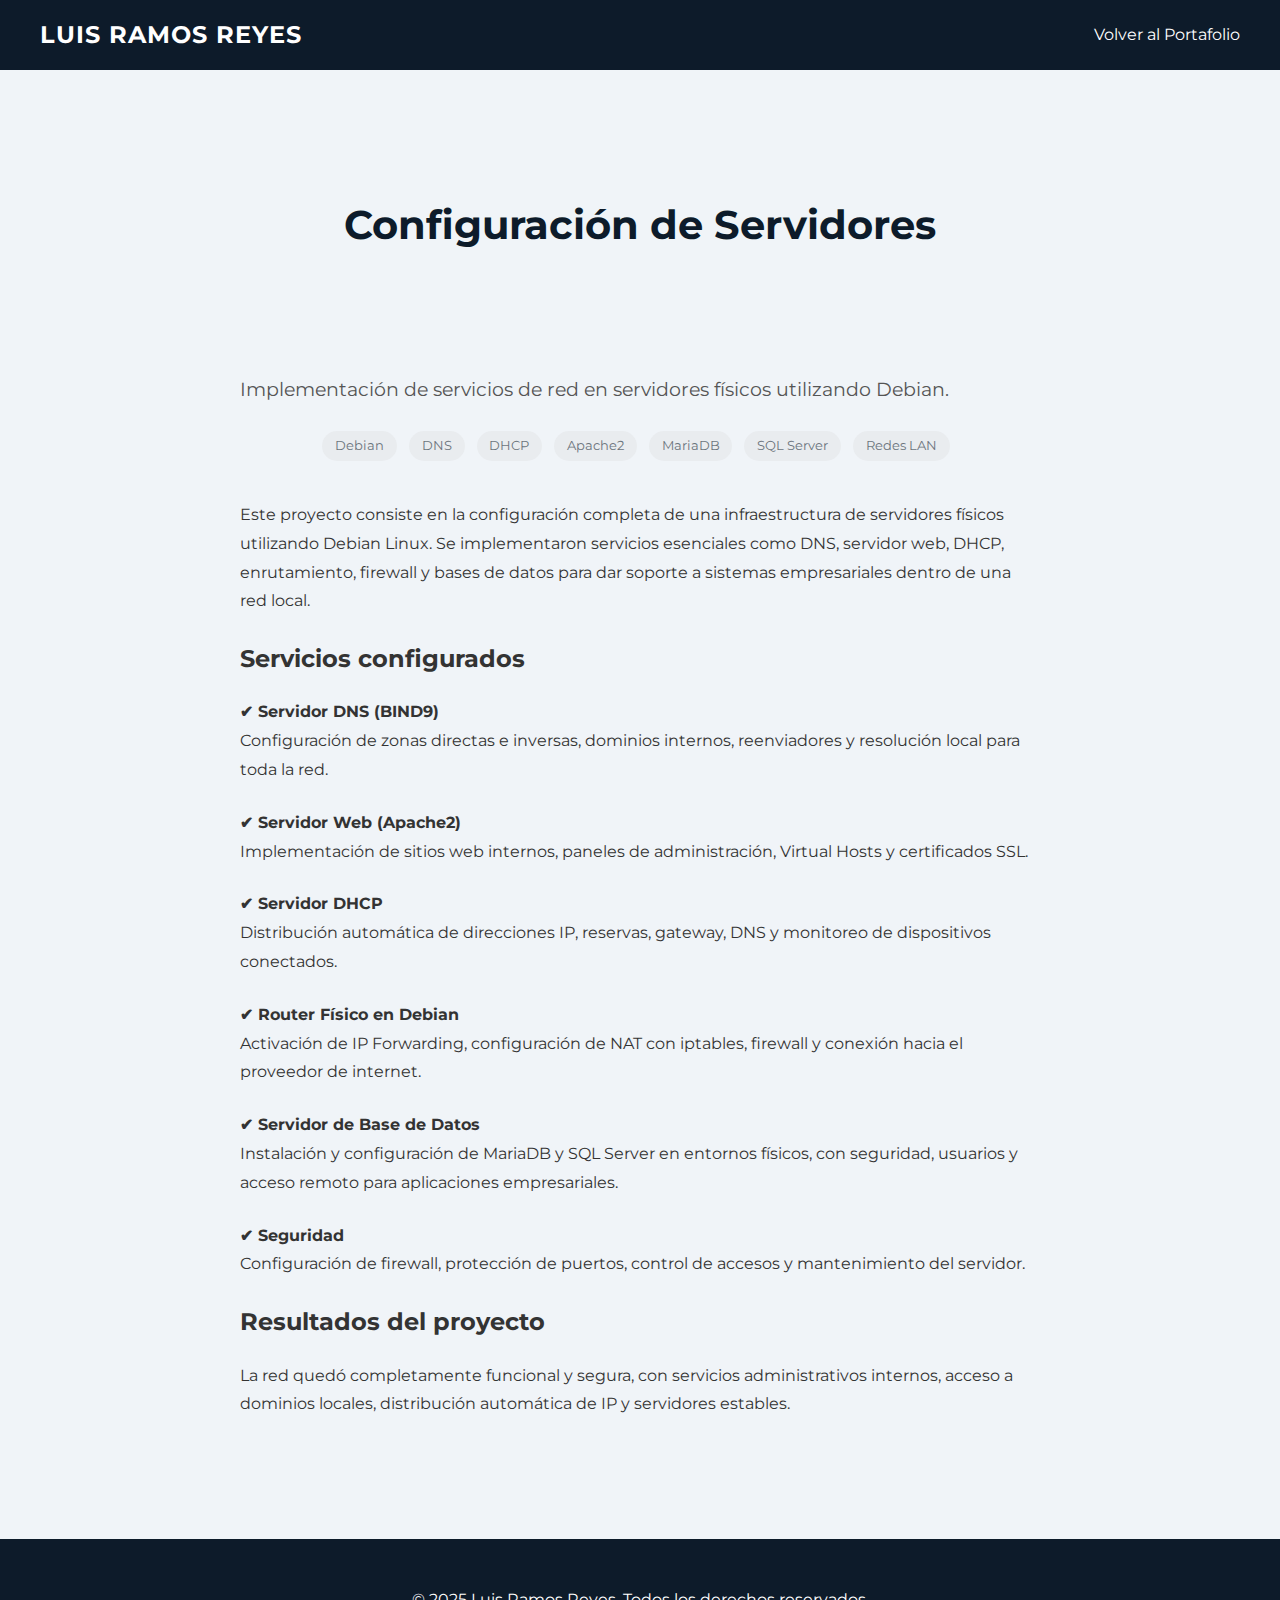
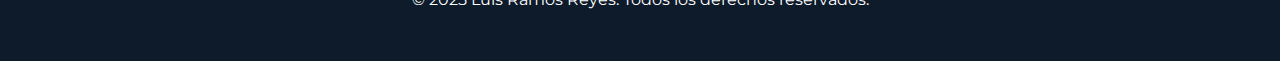
<file: Portafolio/projecto/configuraciones-de-servidores.html>
<!DOCTYPE html>
<html lang="es">
<head>
    <meta charset="UTF-8">
    <meta name="viewport" content="width=device-width, initial-scale=1.0">
    <title>Configuración de Servidores - Luis Ramos Reyes</title>
    <link rel="stylesheet" href="../css/project-styles.css">

    <link rel="preconnect" href="https://fonts.googleapis.com">
    <link rel="preconnect" href="https://fonts.gstatic.com" crossorigin>
    <link href="https://fonts.googleapis.com/css2?family=Montserrat:wght@400;700&family=Roboto:wght@400;700&display=swap" rel="stylesheet">
</head>
<body>

    <header class="header">
        <div class="header-container">
            <a href="../index.html" class="logo">LUIS RAMOS REYES</a>
            <nav class="nav">
                <a href="../index.html" class="nav-link">Volver al Portafolio</a>
            </nav>
        </div>
    </header>

    <main class="section">
        <h1 class="section-title">Configuración de Servidores</h1>
        
        <div class="project-details">

            <p class="hero-subtitle">
                Implementación de servicios de red en servidores físicos utilizando Debian.
            </p>

            <div class="proyecto-tech">
                <span>Debian</span>
                <span>DNS</span>
                <span>DHCP</span>
                <span>Apache2</span>
                <span>MariaDB</span>
                <span>SQL Server</span>
                <span>Redes LAN</span>
            </div>

            <p>
                Este proyecto consiste en la configuración completa de una infraestructura de servidores físicos utilizando Debian Linux. 
                Se implementaron servicios esenciales como DNS, servidor web, DHCP, enrutamiento, firewall y bases de datos para dar 
                soporte a sistemas empresariales dentro de una red local.
            </p>

            <h2>Servicios configurados</h2>

            <p><strong>✔ Servidor DNS (BIND9)</strong><br>
                Configuración de zonas directas e inversas, dominios internos, reenviadores y resolución local para toda la red.
            </p>

            <p><strong>✔ Servidor Web (Apache2)</strong><br>
                Implementación de sitios web internos, paneles de administración, Virtual Hosts y certificados SSL.
            </p>

            <p><strong>✔ Servidor DHCP</strong><br>
                Distribución automática de direcciones IP, reservas, gateway, DNS y monitoreo de dispositivos conectados.
            </p>

            <p><strong>✔ Router Físico en Debian</strong><br>
                Activación de IP Forwarding, configuración de NAT con iptables, firewall y conexión hacia el proveedor de internet.
            </p>

            <p><strong>✔ Servidor de Base de Datos</strong><br>
                Instalación y configuración de MariaDB y SQL Server en entornos físicos, con seguridad, usuarios y acceso remoto
                para aplicaciones empresariales.
            </p>

            <p><strong>✔ Seguridad</strong><br>
                Configuración de firewall, protección de puertos, control de accesos y mantenimiento del servidor.
            </p>

            <h2>Resultados del proyecto</h2>
            <p>
                La red quedó completamente funcional y segura, con servicios administrativos internos, acceso a dominios locales, 
                distribución automática de IP y servidores estables.
            </p>
        </div>
    </main>

    <footer class="footer">
        <div class="footer-container">
            <p>&copy; 2025 Luis Ramos Reyes. Todos los derechos reservados.</p>
        </div>
    </footer>

</body>
</html>
</file>
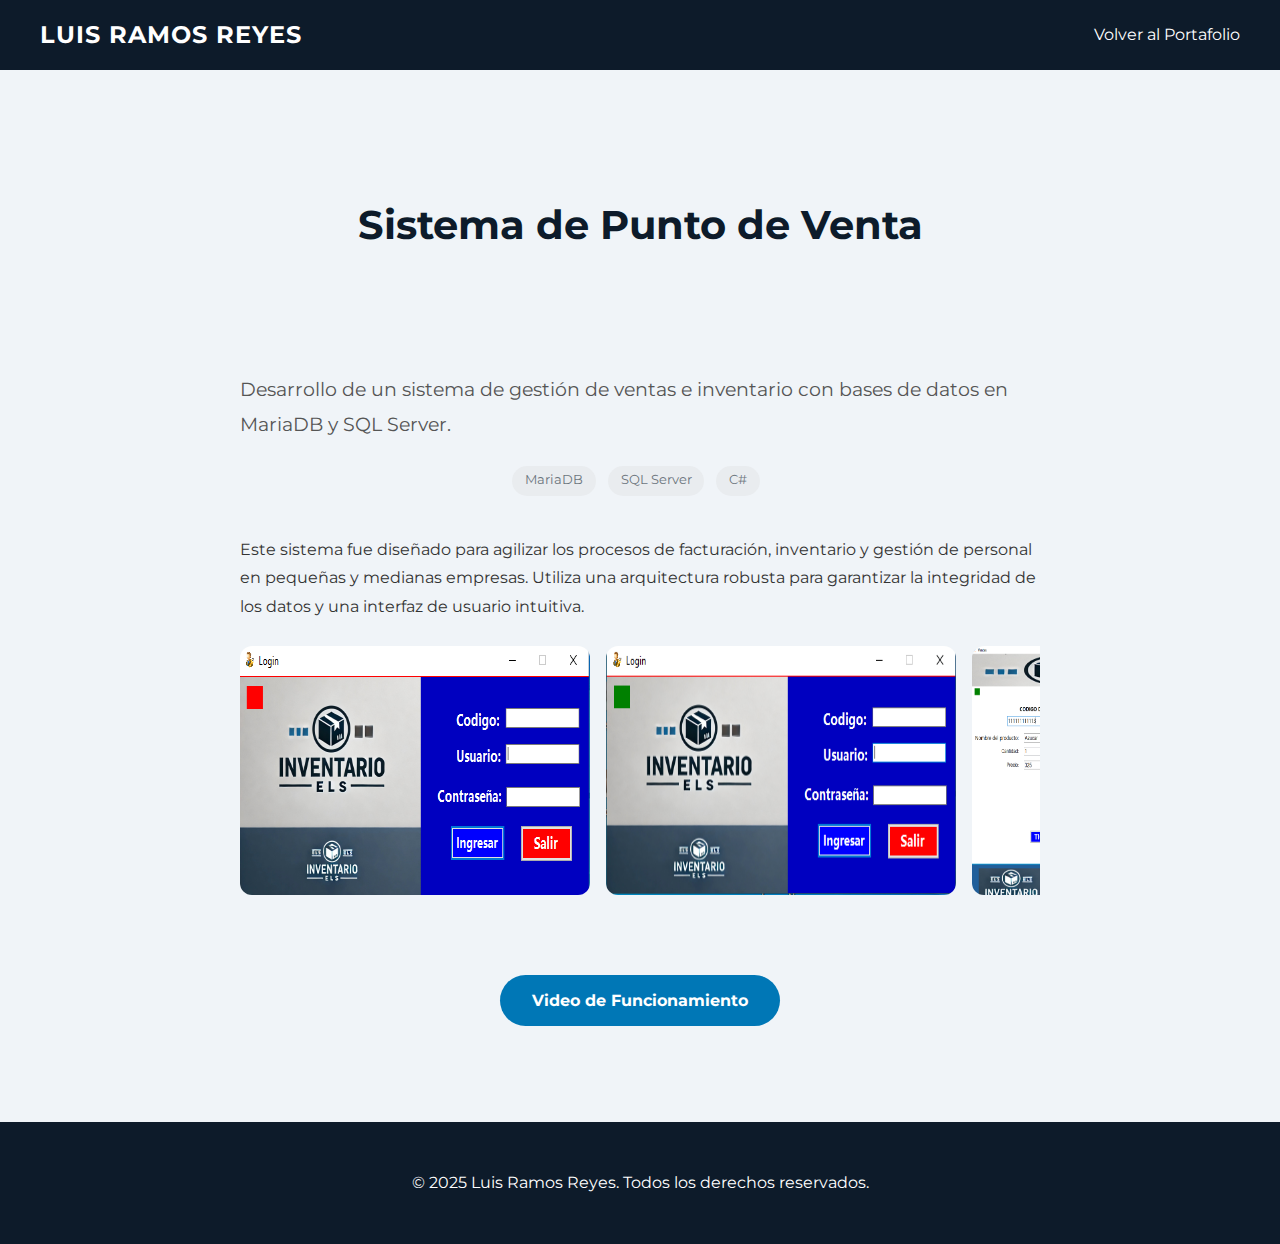
<file: Portafolio/projecto/punto-de-venta.html>
<!DOCTYPE html>
<html lang="es">
<head>
    <meta charset="UTF-8">
    <meta name="viewport" content="width=device-width, initial-scale=1.0">
    <title>Sistema de Punto de Venta - Luis Ramos Reyes</title>
    <link rel="stylesheet" href="../css/project-styles.css">
    
    <link rel="preconnect" href="https://fonts.googleapis.com">
    <link rel="preconnect" href="https://fonts.gstatic.com" crossorigin>
    <link href="https://fonts.googleapis.com/css2?family=Montserrat:wght@400;700&family=Roboto:wght@400;700&display=swap" rel="stylesheet">
    <style>
        /* Estilos básicos para el video (puedes mover esto a project-styles.css) */
        .video-player-container {
            margin: 3rem auto 1rem;
            max-width: 800px;
            display: none; /* Inicia oculto */
        }
        .video-player-container.active {
            display: block; /* Se muestra al hacer clic */
        }
    </style>
</head>
<body>

    <header class="header">
        <div class="header-container">
            <a href="../index.html" class="logo">LUIS RAMOS REYES</a>
            <nav class="nav">
                <a href="../index.html" class="nav-link">Volver al Portafolio</a>
            </nav>
        </div>
    </header>

    <main class="section">
        <h1 class="section-title">Sistema de Punto de Venta</h1>
        
        <div class="project-details">
            <p class="hero-subtitle">
                Desarrollo de un sistema de gestión de ventas e inventario con bases de datos en MariaDB y SQL Server.
            </p>
            <div class="proyecto-tech">
                <span>MariaDB</span>
                <span>SQL Server</span>
                <span>C#</span>
            </div>

            <p>
                Este sistema fue diseñado para agilizar los procesos de facturación, inventario y gestión de personal en pequeñas y medianas empresas. Utiliza una arquitectura robusta para garantizar la integridad de los datos y una interfaz de usuario intuitiva.
            </p>
            
            <div id="videoContainer" class="video-player-container">
    
                <div class="video-responsive">
                    <iframe id="projectVideoIframe" 
                            src="https://www.youtube.com/embed/5NGPqfUscaw" 
                            frameborder="0" 
                            allow="accelerometer; autoplay; clipboard-write; encrypted-media; gyroscope; picture-in-picture; web-share" 
                            allowfullscreen>
                    </iframe>
                </div>
                
            </div>


            <div class="gallery-scroll">
                <img src="../recurso/login rojo.PNG">
                <img src="../recurso/login.PNG">
                <img src="../recurso/Punto de venta.PNG">
                <img src="../recurso/Crear Producto.PNG">
                <img src="../recurso/Editarproducto.PNG">
                <img src="../recurso/Lista producto.PNG">
                <img src="../recurso/Total del dia.PNG">
                <img src="../recurso/pago.PNG">
            </div>

            <div style="text-align: center; margin-top: 2rem;">
                <a href="#" class="cta-button" id="toggleVideoButton">Video de Funcionamiento</a>
            </div>
        </div>
    </main>

    <footer class="footer">
        <div class="footer-container">
            <p>&copy; 2025 Luis Ramos Reyes. Todos los derechos reservados.</p>
        </div>
    </footer>

    <script>
    document.getElementById('toggleVideoButton').addEventListener('click', function(e) {
        e.preventDefault(); // Evita que la página salte arriba
        
        var container = document.getElementById('videoContainer');
        // ¡CORRECCIÓN AQUÍ! Debe apuntar al ID del iframe
        var iframe = document.getElementById('projectVideoIframe'); 
        
        // Alterna la clase 'active' para mostrar/ocultar el contenedor
        container.classList.toggle('active');
        
        if (container.classList.contains('active')) {
            this.textContent = 'Ocultar Video';
            // Usa 'container' para el scroll, ya que 'iframe' no siempre tiene scrollIntoView
            container.scrollIntoView({ behavior: 'smooth' }); 
        } else {
            this.textContent = 'Video de Funcionamiento';
            
            // ¡CORRECCIÓN AQUÍ! Pausar el video de YouTube recargando el SRC del iframe
            iframe.src = iframe.src; 
        }
    });
</script>

</body>
</html>
</file>
<file: Portafolio/css/project-styles.css>
/* ------------------------------------------------------------------- /
/ Este archivo contiene solo los estilos necesarios para que la       /
/ página 'punto-de-venta.html' se vea idéntica a la principal.        /
/ El contenido del <main> es visible inmediatamente.                  /
/ ------------------------------------------------------------------- */

/* Variables y Estilos Generales COPIADOS DE styles.css */
:root {
--primary-color: #0077b6; 
--secondary-color: #f0f4f8; 
--text-color: #333;
--dark-color: #0d1b2a; 
--card-background: #ffffff;
--shadow-light: 0 4px 12px rgba(0, 0, 0, 0.08);
--shadow-hover: 0 8px 20px rgba(0, 0, 0, 0.15);
--transition-speed: 0.4s;
}

/*{
box-sizing: border-box;
}*/

body {
font-family: 'Montserrat', sans-serif;
margin: 0;
background-color: var(--secondary-color);
color: var(--text-color);
line-height: 1.6;
}

/* Header y Navegación COPIADOS DE styles.css */
.header {
background-color: var(--dark-color);
color: #fff;
position: sticky;
top: 0;
z-index: 1000;
}

.header-container {
display: flex;
justify-content: space-between;
align-items: center;
padding: 1rem 2rem;
max-width: 1200px;
margin: 0 auto;
}

.logo {
font-size: 1.5rem;
font-weight: 700;
color: #fff;
text-decoration: none;
letter-spacing: 1px;
}

.nav-link {
color: #fff;
text-decoration: none;
font-weight: 400;
margin-left: 2rem;
transition: color var(--transition-speed);
}

.nav-link:hover {
color: var(--primary-color);
}

/* Estilos de Botones COPIADOS DE styles.css */
.cta-button {
background-color: var(--primary-color);
color: #fff;
text-decoration: none;
padding: 0.8rem 2rem;
border-radius: 50px;
font-weight: 700;
transition: background-color var(--transition-speed), transform var(--transition-speed);
display: inline-block;
}

.cta-button:hover {
background-color: #005f93;
transform: translateY(-3px);
}

/* Footer COPIADOS DE styles.css */
.footer {
background-color: var(--dark-color);
color: #fff;
padding: 2rem;
}

.footer-container {
display: flex;
justify-content: space-between;
align-items: center;
max-width: 1200px;
margin: 0 auto;
/* Asegura el mismo diseño responsive */
flex-direction: column;
text-align: center;
}

/* --- ESTILOS DE PÁGINA DE PROYECTO (DETALLE) --- */

/* Sección General - Ajustada para visibilidad inmediata */
.section {
padding: 6rem 2rem;
max-width: 1200px;
margin: 0 auto;
text-align: center;

/* CORRECCIÓN: HACER EL CONTENIDO VISIBLE INMEDIATAMENTE */
opacity: 1; 
transform: translateY(0); 
transition: none;


}

.section-title {
font-size: 2.5rem;
margin-bottom: 4rem;
color: var(--dark-color);
}

.hero-subtitle {
font-size: 1.2rem;
color: #555;
margin-bottom: 2rem;
}

/* Estilo para las etiquetas de tecnología (proyecto-tech) */
.proyecto-tech {
margin-top: 1.5rem;
margin-bottom: 2rem;
text-align: center;
}

.proyecto-tech span {
display: inline-block;
background-color: #e9ecef;
color: #6c757d;
padding: 0.3rem 0.8rem;
border-radius: 20px;
font-size: 0.8rem;
margin-right: 0.5rem;
margin-bottom: 0.5rem;
}

/* Estilo para el contenedor de detalles */
.project-details {
max-width: 800px;
margin: 0 auto;
text-align: left;
padding-top: 2rem;
}

.project-details p {
margin-bottom: 1.5rem;
line-height: 1.8;
}

/* Para que la imagen se vea bien centrada */
.project-details img {
max-width: 100%;
height: auto;
display: block;
margin-left: auto;
margin-right: auto;
margin-bottom: 2rem;
}

/* Media Queries */
@media (max-width: 768px) {
.header-container {
flex-direction: column;
}
.nav-link {
margin: 0.5rem 1rem;
}
.footer-container {
flex-direction: column;
gap: 1rem;
}
}

/* --- CAROUSEL (deslizable horizontal) --- */
.gallery-scroll {
    display: flex;
    overflow-x: auto;
    gap: 1rem;
    padding-bottom: 1rem;
    scroll-snap-type: x mandatory;
}

.gallery-scroll img {
    width: 350px;
    flex-shrink: 0;
    border-radius: 12px;
    scroll-snap-align: center;
    transition: transform .3s ease;
}

.gallery-scroll img:hover {
    transform: scale(1.05);
}
</file>
